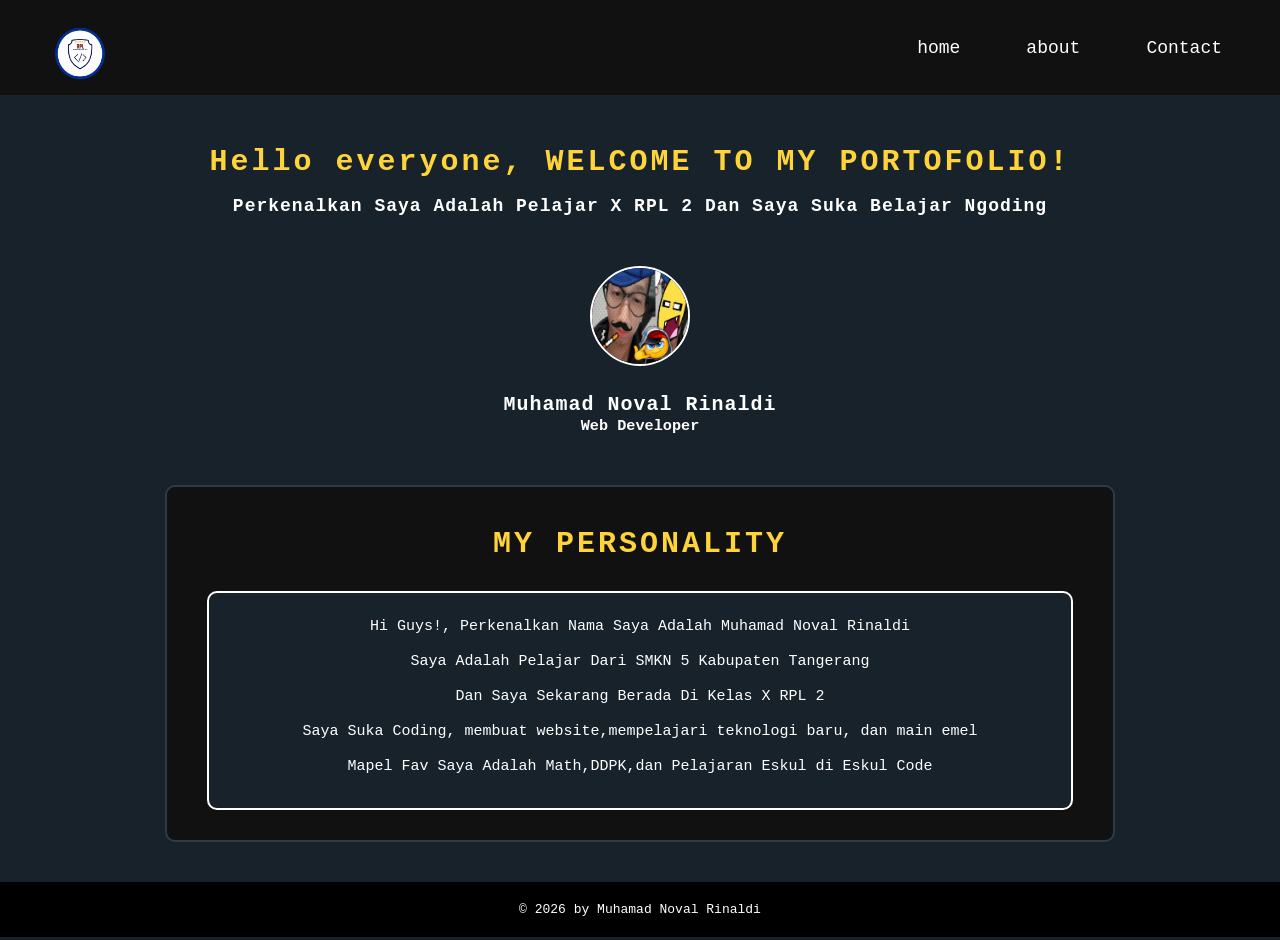
<file: index.html>
<!DOCTYPE html>
<html lang="en">
<head>
    <meta charset="UTF-8">
    <meta name="viewport" content="width=device-width, initial-scale=1.0">
    <title>Portofolio - Home</title>
    <link rel="stylesheet" href="style.css">
</head>
<body>
     <!-----perlenalan---->
   <H1>Hello everyone, WELCOME TO MY PORTOFOLIO!</H1>
   <h2>Perkenalkan Saya Adalah Pelajar X RPL 2 Dan Saya Suka Belajar Ngoding </h2>
   <img src="profile 1.jpeg" class="PP" alt="Foto Profil gw" style="width: 100px; height: 100px; border-radius: 100%;"/>
   <h2 class="h2isi">Muhamad Noval Rinaldi</h2>
   <h3>Web Developer</h3>
   <div class="gw">
     <h1>MY PERSONALITY</h1>
     <div class="border-gw">
<p> Hi Guys!, Perkenalkan Nama Saya Adalah Muhamad Noval Rinaldi</p>
<p> Saya Adalah Pelajar Dari SMKN 5 Kabupaten Tangerang</p>
<p>Dan Saya Sekarang Berada Di Kelas X RPL 2</p>
<p> Saya Suka Coding, membuat website,mempelajari teknologi baru, dan main emel</p>
<P>Mapel Fav Saya Adalah Math,DDPK,dan Pelajaran Eskul di Eskul Code</P>
        </div>
   </div>
   <!---Navbar-->
    <nav>
         <img src="logo.png" alt="logo-rpl" class="logo">
        <div class="navigasi">
     <a href="#">home</a>
        <a href="tentang.html" id="member-link">about</a>
        <a href="kontak.html">Contact</a>
        </div>
        </nav>


                        <!-- FOOTER -->
        <footer>
            <p>&copy; 2026 by Muhamad Noval Rinaldi</p>
        </footer>
</body>
</html>
</file>
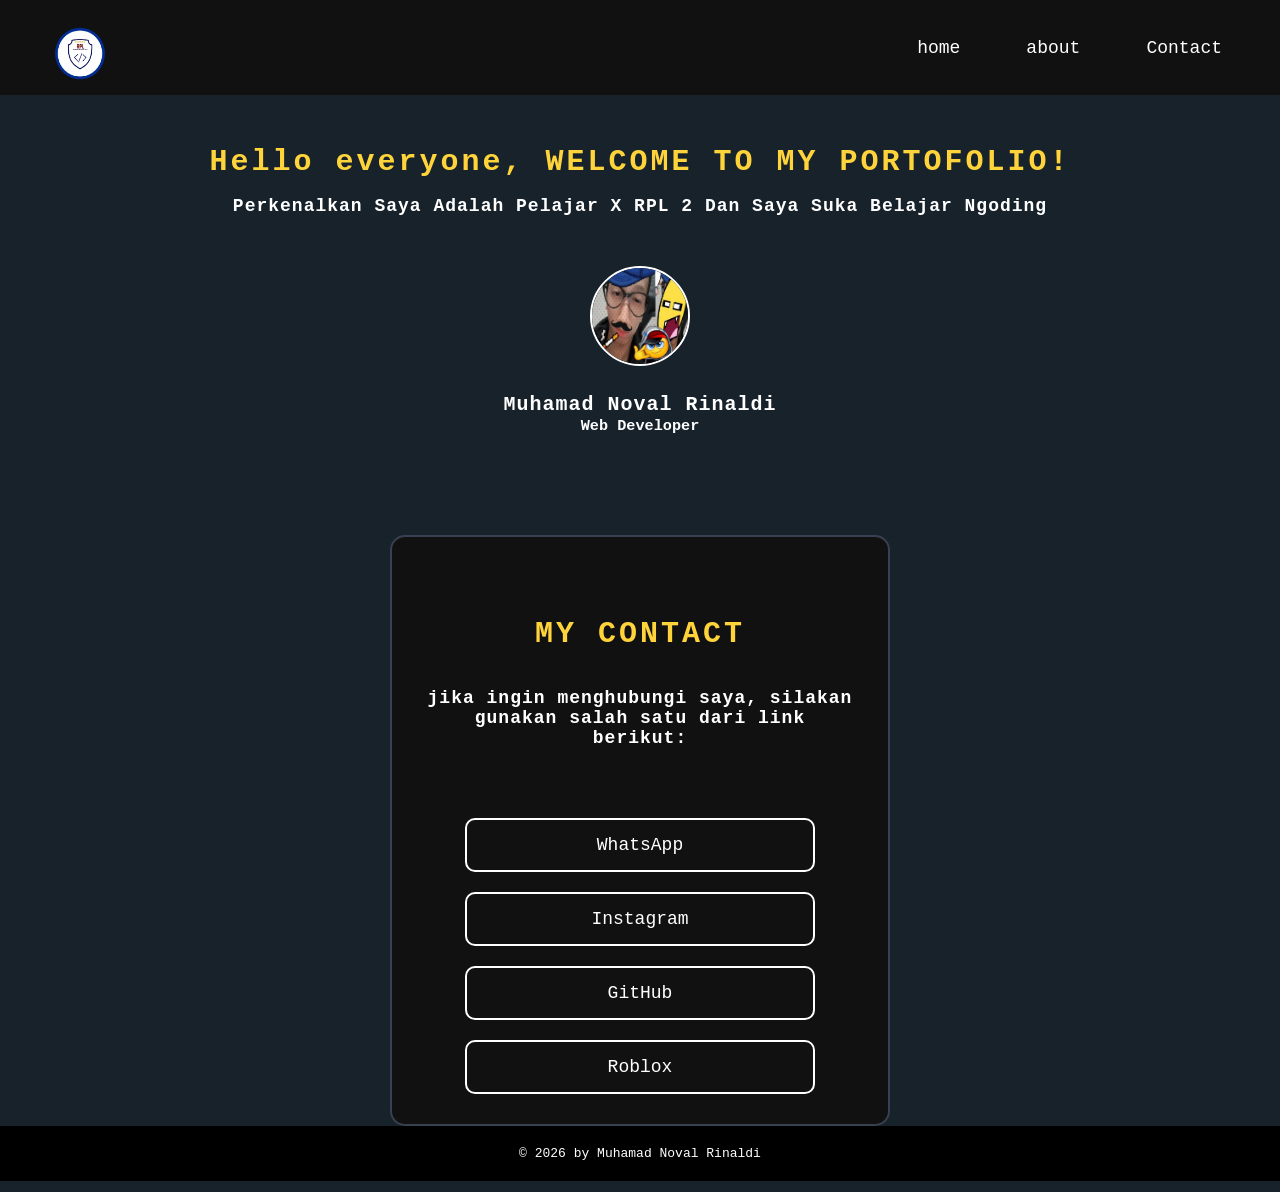
<file: kontak.html>
<!DOCTYPE html>
<html lang="en">
<head>
    <meta charset="UTF-8">
    <meta name="viewport" content="width=device-width, initial-scale=1.0">
    <title>Portofolio - Contact</title>
    <link rel="stylesheet" href="kontak.css">
</head>
<body>
     <!-----perlenalan---->
   <H1>Hello everyone, WELCOME TO MY PORTOFOLIO!</H1>
   <h2>Perkenalkan Saya Adalah Pelajar X RPL 2 Dan Saya Suka Belajar Ngoding </h2>
   <img src="profile 1.jpeg" class="PP" alt="Foto Profil gw" style="width: 100px; height: 100px; border-radius: 100%;"/>
      <h2 class="h2isi">Muhamad Noval Rinaldi</h2>
   <h3>Web Developer</h3>
  <section class="contact-section">
    <div class="kontak">
        <h1>MY CONTACT</h1>
        <h2>jika ingin menghubungi saya, silakan gunakan salah satu dari link berikut:</h2>
        <a href="https://wa.me/6285775065530" target="_blank">WhatsApp</a>
        <a href="https://www.instagram.com/vall.maou/" target="_blank">Instagram</a>
        <a href="https://github.com/VALLRinzz" target="_blank">GitHub</a>
        <a href="https://www.roblox.com/users/1384882833/profile" target="_blank">Roblox</a>
    </div>
  </section>
   <!---Navbar-->
    <nav>
         <img src="logo.png" alt="logo-rpl" class="logo">
        <div class="navigasi">
     <a href="index.html">home</a>
        <a href="tentang.html" id="member-link">about</a>
        <a href="#">Contact</a>
        </div>
        </nav>


                        <!-- FOOTER -->
        <footer>
            <p>&copy; 2026 by Muhamad Noval Rinaldi</p>
        </footer>
</body>
</html>
</file>
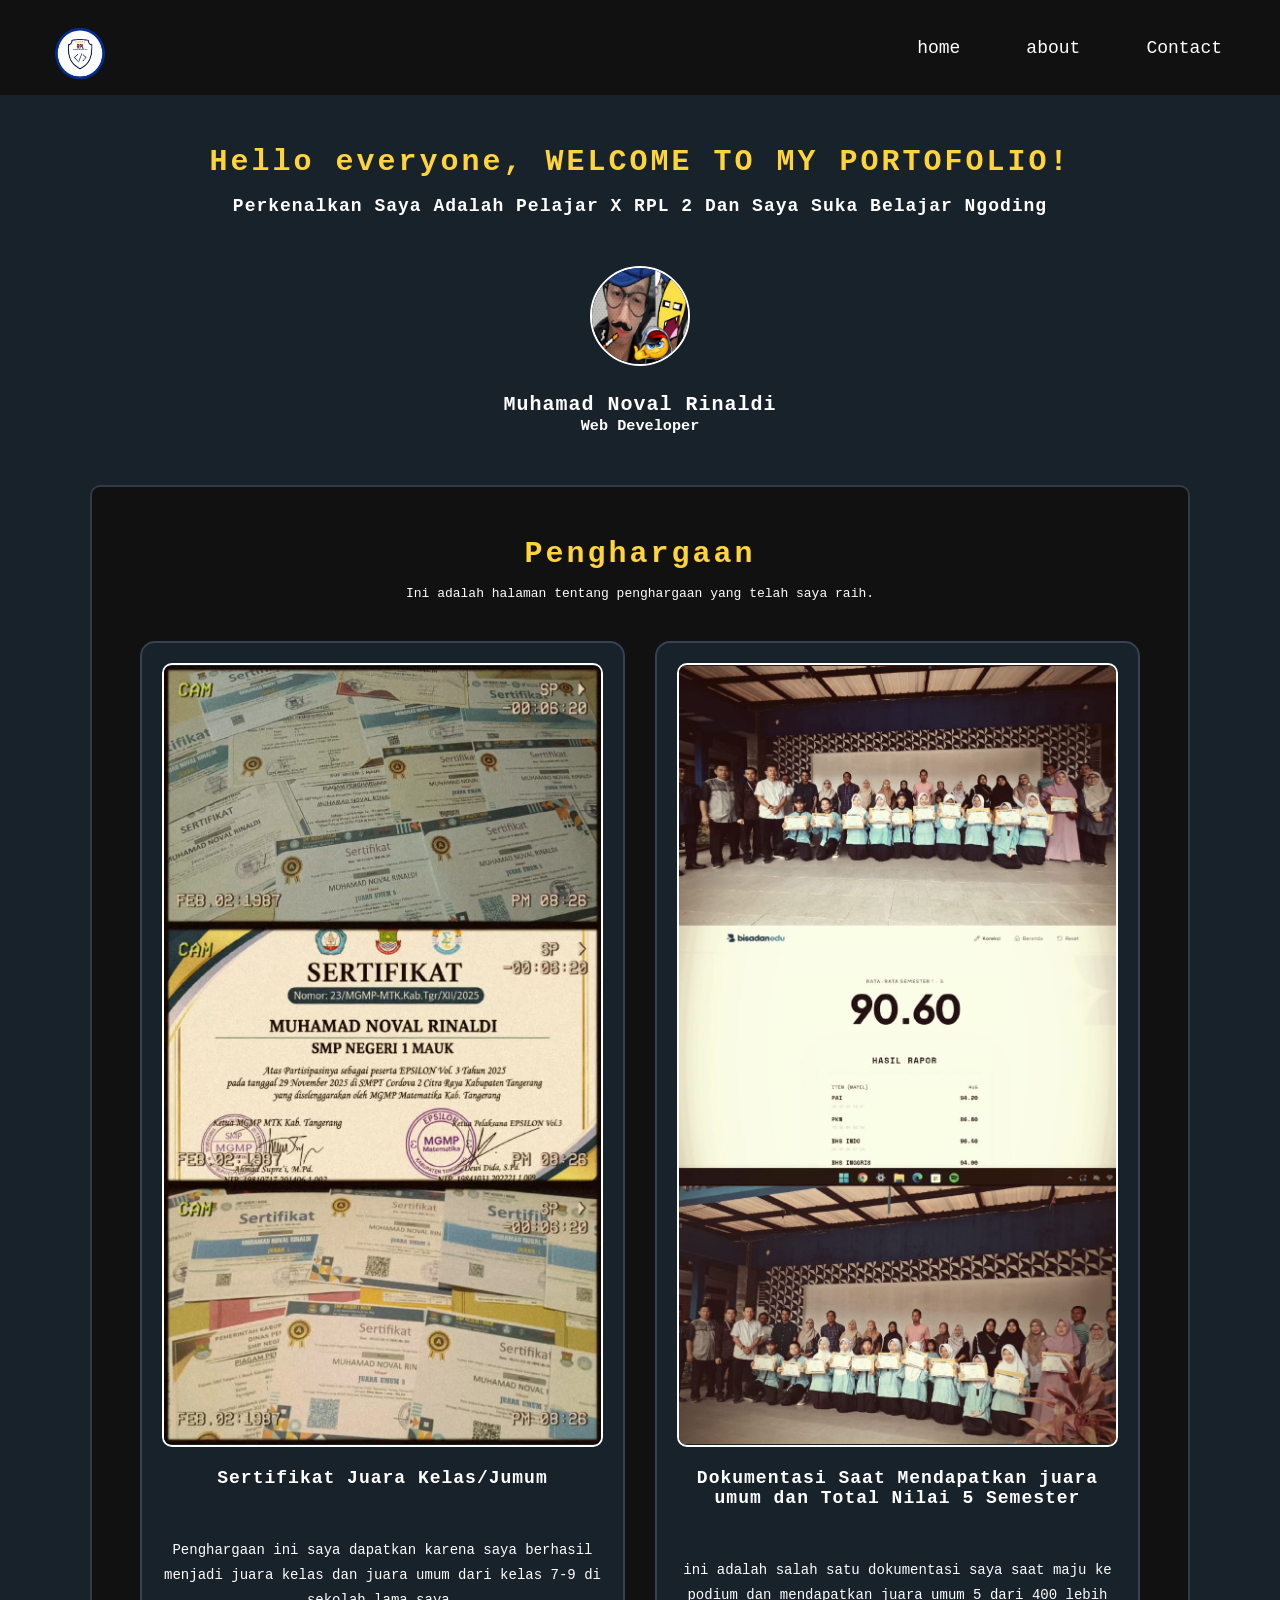
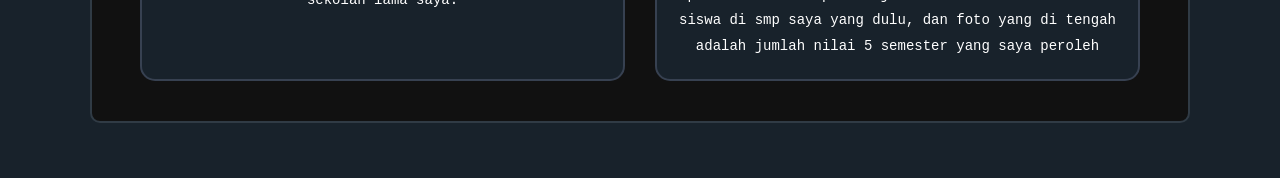
<file: penghargan.html>
<!DOCTYPE html>
<html lang="en">
<head>
    <meta charset="UTF-8">
    <meta name="viewport" content="width=device-width, initial-scale=1.0">
    <title>Penghargaan</title>
    <link rel="stylesheet" href="about.css">
</head>
<body>
           <!-----perkenalan---->
   <H1>Hello everyone, WELCOME TO MY PORTOFOLIO!</H1>
   <h2>Perkenalkan Saya Adalah Pelajar X RPL 2 Dan Saya Suka Belajar Ngoding </h2>
   <img src="profile 1.jpeg" class="PP" alt="Foto Profil gw" style="width: 100px; height: 100px; border-radius: 100%;"/>
      <h2 class="h2isi">Muhamad Noval Rinaldi</h2>
   <h3>Web Developer</h3>
   <!----Navbar-->
    <nav>
         <img src="logo.png" alt="logo-rpl" class="logo">
        <div class="navigasi">
     <a href="index.html">home</a>
        <a href="tentang.html" id="member-link">about</a>
        <a href="kontak.html">Contact</a>
        </div>
        </nav>
        <!----Main Content---->
        <main>
            <h1 class="h1anuan">Penghargaan</h1>
            </div>
            <p>Ini adalah halaman tentang penghargaan yang telah saya raih.</p>
            <div class="semuanya">
                <div class="prestasi">
                <img src="penghargaan3.jpeg" alt="sertif" class="penghargan1">
                <h2>Sertifikat Juara Kelas/Jumum </h2>
                      <p> Penghargaan ini saya dapatkan karena saya berhasil menjadi juara kelas dan juara umum dari kelas 7-9 di sekolah lama saya.
            </p>
            </div>
            
            <div class="prestasi">
                <img src="penghargaan2.jpeg" alt="sertif" class="penghargan2">
                <h2>Dokumentasi Saat Mendapatkan juara umum dan Total Nilai 5 Semester</h2>
                <p>
                    ini adalah salah satu dokumentasi saya saat maju ke podium dan mendapatkan 
                    juara umum 5 dari 400 lebih siswa di smp saya yang dulu, dan foto yang di tengah adalah jumlah nilai 5 semester yang saya peroleh 
                </p>
            </div>
            </div>
        </main>
</body>
</html>
</file>
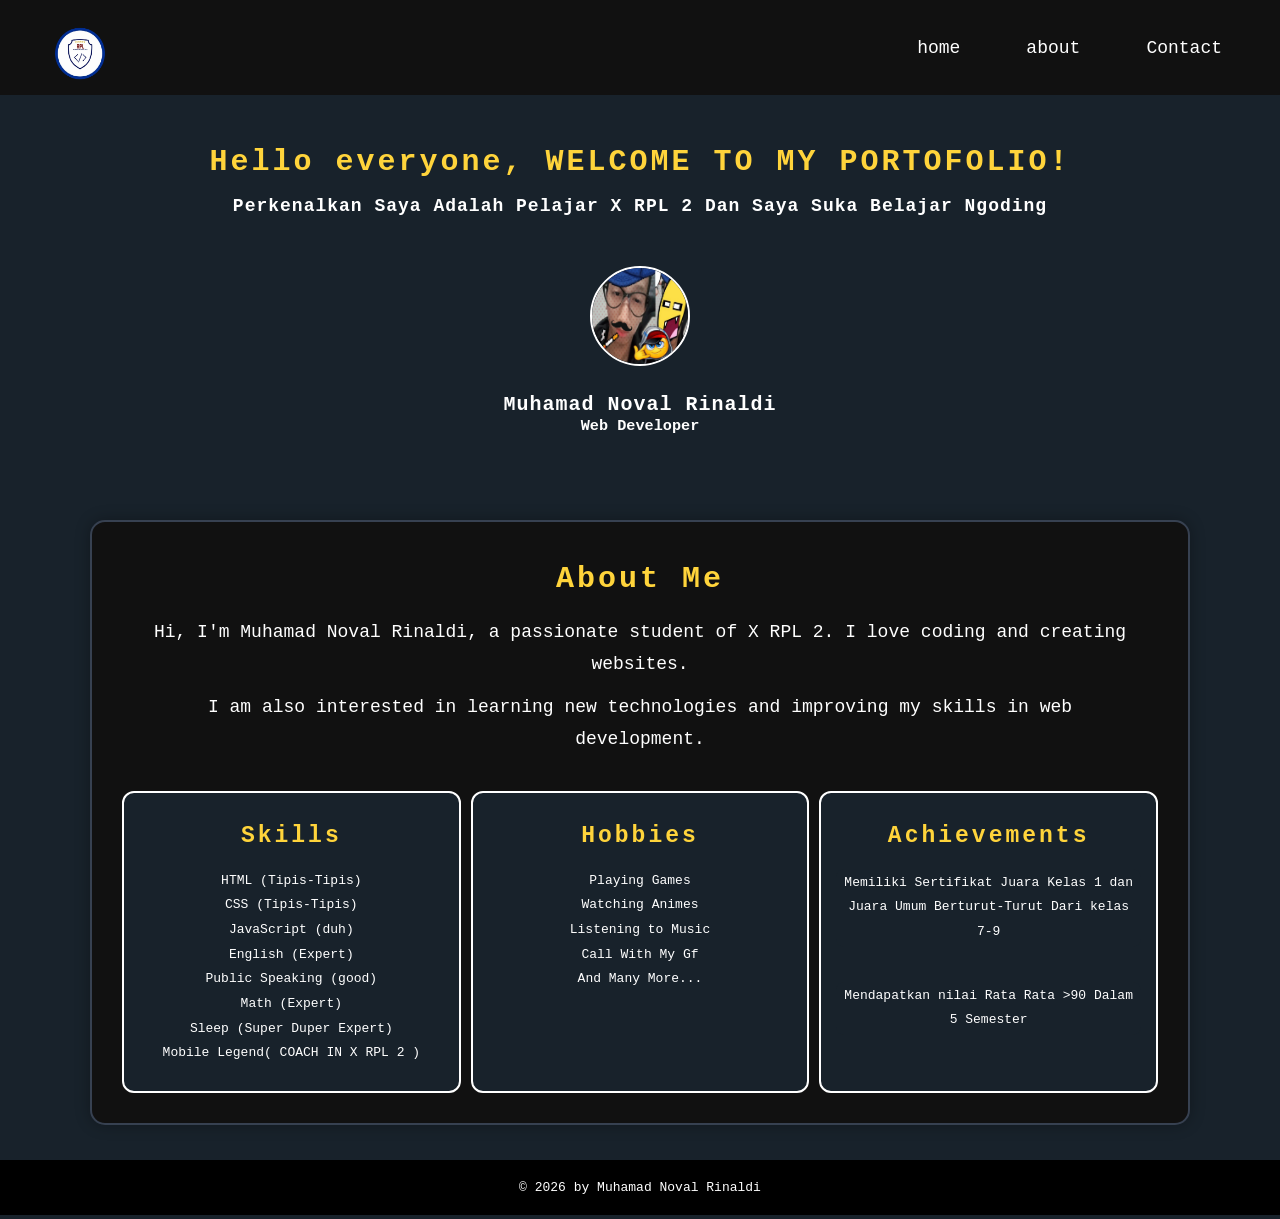
<file: tentang.html>
<!DOCTYPE html>
<html lang="en">
<head>
    <meta charset="UTF-8">
    <meta name="viewport" content="width=device-width, initial-scale=1.0">
    <title>Portofolio - About</title>
<link rel="stylesheet" href="about.css">
</head>
<body>
       <!-----perkenalan---->
   <H1>Hello everyone, WELCOME TO MY PORTOFOLIO!</H1>
   <h2>Perkenalkan Saya Adalah Pelajar X RPL 2 Dan Saya Suka Belajar Ngoding </h2>
   <img src="profile 1.jpeg" class="PP" alt="Foto Profil gw" style="width: 100px; height: 100px; border-radius: 100%;"/>
      <h2 class="h2isi">Muhamad Noval Rinaldi</h2>
   <h3>Web Developer</h3>
   <!----Navbar-->
    <nav>
         <img src="logo.png" alt="logo-rpl" class="logo">
        <div class="navigasi">
     <a href="index.html">home</a>
        <a href="#" id="member-link">about</a>
        <a href="kontak.html">Contact</a>
        </div>
        </nav>
        <!----Section-------->
        <section class="about-section">
            <div class="about">
                <h1>About Me</h1>
                <p>Hi, I'm Muhamad Noval Rinaldi, a passionate student of X RPL 2. I love coding and creating websites.</p>
                <p>I am also interested in learning new technologies and improving my skills in web development.</p>
                <div class="about-container">
              <div class="skills tentang-semua">
                <h1>Skills</h1>
                <ul>
                    <li>HTML (Tipis-Tipis)</li>
                    <li>CSS  (Tipis-Tipis) </li>
                    <li>JavaScript (duh)</li>
                    <li>English (Expert)</li>
                    <li>Public Speaking (good)</li>
                    <li>Math (Expert)</li>
                    <li>Sleep (Super Duper Expert)</li>
                    <li>Mobile Legend( COACH IN X RPL 2 )</li>
                </ul>
                </div>
                <div class="hobby tentang-semua">
                <h1>Hobbies</h1>
                <ul>
                    <li>Playing Games</li>
                    <li>Watching Animes</li>
                    <li>Listening to Music</li>
                    <li>Call With My Gf</li>
                    <li>And Many More...</li>
                </ul>
                </div>
                <div class="achievements tentang-semua">
                    <h1>Achievements</h1>
                    <a href="penghargan.html" class="pepe">Memiliki Sertifikat Juara Kelas 1  dan Juara Umum Berturut-Turut Dari kelas 7-9</a>
                    <a href="penghargan.html">Mendapatkan nilai Rata Rata >90 Dalam 5 Semester </a>
                </div>
                </div>
            </div>
        </section>

                <!-- FOOTER -->
        <footer>
            <p>&copy; 2026 by Muhamad Noval Rinaldi</p>
        </footer>
</body>
</html>
</file>
<file: style.css>
*{
    margin: 0;
    padding: 0;
    box-sizing: border-box;
}
body {
    background-color: #18222b;
    color: white;
    font-family: monospace;
    text-align: center;
    
    min-height: 100vh;
    display:flex;
    flex-direction: column;

    padding-top: 95px;

}
/*my judul gweh*/
h1 {
    font-size: 30px;
    margin-bottom: 15px;
    margin-top: 50px;
    color: #ffd43b;
    letter-spacing: 3px;
}
h2{
    font-size: 18px;
    margin-bottom: 50px;
    margin-top: 2px;
    letter-spacing: 1px ;
}
.h2isi{
    color: solid white;
    font-size: 20px;
    margin-bottom: 1px;
    margin-top: 2px;
    letter-spacing: 1px ;
}  
h3{
    margin-bottom: 50px;
}         
/*my navigasi gweh*/
nav{
    position: fixed;
    top: 0;
    left: 0;
    width: 100%;
    height: 95px;

    display: flex;
    align-items: center;
    justify-content: space-between;


    margin: 0;
    box-sizing: border-box;
    padding: 15px 30px;
    background-color: #111;
    text-align: center;
    z-index: 1000;
}
.navigasi{
    display: flex;
    align-items: center;
    gap: 10px;
}
.navigasi a {
    display: inline-block;
    margin: 0 8px;
    padding: 10px 18px;

    color: white;
    text-decoration: none;

    border: 2px solid transparent;
    border-radius: 8px;

    font-size: 18px;

    transition:
        color 0.4s cubic-bezier(.4,0,.2,1),
        background-color 0.4s cubic-bezier(.4,0,.2,1),
        border-color 0.4s cubic-bezier(.4,0,.2,1),
        box-shadow 0.4s cubic-bezier(.4,0,.2,1),
        transform 0.4s cubic-bezier(.4,0,.2,1);
}

.navigasi a:hover {
    color: #ffd43b;
    background-color: #1c1c1c;
    border-color: #ffd43b;
    box-shadow: 0 0 15px rgba(255, 212, 59, 0.35);
    transform: translateY(-2px);
}
.logo{
    justify-content: space-between;
    width: 60px ;
    margin: 10px auto 0px;
    padding: 5px    ;
    margin-left: 20px;
    display: flex;
    transition: 0.4s ease;
    object-fit: contain;
}
footer{
    background-color: black;
    color: white;
    padding: 20px;
    text-align: center;
    width: 100%;
    box-sizing: border-box;
    margin-top: auto;
    display:flex;
    justify-content: center;
    align-items: center;
}
/*my profil gweh*/
.PP {
    display: block;
    width: 110px;
    height: 110px;
    object-fit: cover;
    border-radius: 50%;
    border: 2px solid white;
    margin: 0 auto 25px;
        transition:
        color 0.4s cubic-bezier(.4,0,.2,1),
        background-color 0.4s cubic-bezier(.4,0,.2,1),
        border-color 0.4s cubic-bezier(.4,0,.2,1),
        box-shadow 0.4s cubic-bezier(.4,0,.2,1),
        transform 0.4s cubic-bezier(.4,0,.2,1);
}
.PP:hover{
    color: #ffd43b;
    background-color: #1c1c1c;
    border-color: #ffd43b;
    box-shadow: 0 0 15px rgba(255, 212, 59, 0.35);
    transform: translateY(-2px);
}
/*my personality guweh*/
.gw{
    background-color: #111;
    color: white;
    font-size: 15px;
    line-height: 1.8;
    padding: 30px 40px;
    width: 90%;
    max-width: 950px;
    margin: 0 auto 40px;
    border: 2px solid #303b45;
    border-radius: 10px;
}
.gw p{
    margin-bottom: 8px;
}
.gw h1{
    margin-top: 0;
}
.border-gw{
    background-color: #18222b;
    border: 2px solid white;
    border-radius: 10px;
    padding: 20px;
    margin-top: 20px;
            transition:
        color 0.4s cubic-bezier(.4,0,.2,1),
        background-color 0.4s cubic-bezier(.4,0,.2,1),
        border-color 0.4s cubic-bezier(.4,0,.2,1),
        box-shadow 0.4s cubic-bezier(.4,0,.2,1),
        transform 0.4s cubic-bezier(.4,0,.2,1);
}
.border-gw:hover{
    background-color: #1c1c1c;
    border-color: #ffd43b;
    box-shadow: 0 0 15px rgba(255, 212, 59, 0.35);
    transform: translateY(-2px);
}
</file>
<file: kontak.css>
*{
    margin: 0;
    padding: 0;
    box-sizing: border-box;
}
body {
    background-color: #18222b;
    color: white;
    font-family: monospace;
    text-align: center;
    
    min-height: 100vh;
    display:flex;
    flex-direction: column;

    padding-top: 95px;

}
/*my judul gweh*/
h1 {
    font-size: 30px;
    margin-bottom: 15px;
    margin-top: 50px;
    color: #ffd43b;
    letter-spacing: 3px;
}
h2{
    font-size: 18px;
    margin-bottom: 50px;
    margin-top: 2px;
    letter-spacing: 1px ;
}
.h2isi{
    color: solid white;
    font-size: 20px;
    margin-bottom: 1px;
    margin-top: 2px;
    letter-spacing: 1px ;
}  
h3{
    margin-bottom: 50px;
}
/*my navigasi gweh*/
nav{
    position: fixed;
    top: 0;
    left: 0;
    width: 100%;
    height: 95px;

    display: flex;
    align-items: center;
    justify-content: space-between;


    margin: 0;
    box-sizing: border-box;
    padding: 15px 30px;
    background-color: #111;
    text-align: center;
    z-index: 1000;
}
.navigasi{
    display: flex;
    align-items: center;
    gap: 10px;
}
.navigasi a {
    display: inline-block;
    margin: 0 8px;
    padding: 10px 18px;

    color: white;
    text-decoration: none;

    border: 2px solid transparent;
    border-radius: 8px;

    font-size: 18px;

    transition:
        color 0.4s cubic-bezier(.4,0,.2,1),
        background-color 0.4s cubic-bezier(.4,0,.2,1),
        border-color 0.4s cubic-bezier(.4,0,.2,1),
        box-shadow 0.4s cubic-bezier(.4,0,.2,1),
        transform 0.4s cubic-bezier(.4,0,.2,1);
}

.navigasi a:hover {
    color: #ffd43b;
    background-color: #1c1c1c;
    border-color: #ffd43b;
    box-shadow: 0 0 15px rgba(255, 212, 59, 0.35);
    transform: translateY(-2px);
}
.logo{
    justify-content: space-between;
    width: 60px ;
    margin: 10px auto 0px;
    padding: 5px    ;
    margin-left: 20px;
    display: flex;
    transition: 0.4s ease;
    object-fit: contain;
}
footer{
    background-color: black;
    color: white;
    padding: 20px;
    text-align: center;
    width: 100%;
    box-sizing: border-box;
    margin-top: auto;
    display:flex;
    justify-content: center;
    align-items: center;
}
/*my profil gweh*/
.PP {
    display: block;
    width: 110px;
    height: 110px;
    object-fit: cover;
    border-radius: 50%;
    border: 2px solid white;
    margin: 0 auto 25px;
        transition:
        color 0.4s cubic-bezier(.4,0,.2,1),
        background-color 0.4s cubic-bezier(.4,0,.2,1),
        border-color 0.4s cubic-bezier(.4,0,.2,1),
        box-shadow 0.4s cubic-bezier(.4,0,.2,1),
        transform 0.4s cubic-bezier(.4,0,.2,1);
}
.PP:hover{
    color: #ffd43b;
    background-color: #1c1c1c;
    border-color: #ffd43b;
    box-shadow: 0 0 15px rgba(255, 212, 59, 0.35);
    transform: translateY(-2px);
}
.kontak{
    display: flex;
    flex-direction: column;
    align-items: center;
    gap: 20px;
    width: 500px;
    margin: 50px auto 0;
    padding: 30px;
    border: 2px solid #374151; 
    border-radius: 15px;
    background-color: #111;  
}
.kontak a {
    display: block;
    padding: 15px;
    width: 350px;

    color: white;
    text-decoration: none;

    border: 2px solid white;
    border-radius: 10px;
    background-color: #111;

    font-size: 18px;

    transition:
        color 0.4s cubic-bezier(.4,0,.2,1),
        background-color 0.4s cubic-bezier(.4,0,.2,1),
        border-color 0.4s cubic-bezier(.4,0,.2,1),
        box-shadow 0.4s cubic-bezier(.4,0,.2,1),
        transform 0.4s cubic-bezier(.4,0,.2,1);
}
.kontak a:hover {
    color: #ffd43b;
    background-color: #1c1c1c;
    border-color: #ffd43b;
    box-shadow: 0 0 15px rgba(255, 212, 59, 0.35);
    transform: translateY(-2px);
}
</file>
<file: about.css>
*{
    margin: 0;
    padding: 0;
    box-sizing: border-box;
}
body {
    background-color: #18222b;
    color: white;
    font-family: monospace;
    text-align: center;
    
    min-height: 100vh;
    display:flex;
    flex-direction: column;

    padding-top: 95px;

}
/*my judul gweh*/
h1 {
    font-size: 30px;
    margin-bottom: 15px;
    margin-top: 50px;
    color: #ffd43b;
    letter-spacing: 3px;
}
h2{
    font-size: 18px;
    margin-bottom: 50px;
    margin-top: 2px;
    letter-spacing: 1px ;
    
}
.h2isi{
    color: solid white;
    font-size: 20px;
    margin-bottom: 1px;
    margin-top: 2px;
    letter-spacing: 1px ;
}  
h3{
    margin-bottom: 50px;
}
/*my navigasi gweh*/
nav{
    position: fixed;
    top: 0;
    left: 0;
    width: 100%;
    height: 95px;

    display: flex;
    align-items: center;
    justify-content: space-between;


    margin: 0;
    box-sizing: border-box;
    padding: 15px 30px;
    background-color: #111;
    text-align: center;
    z-index: 1000;
}
.navigasi{
    display: flex;
    align-items: center;
    gap: 10px;
}
.navigasi a {
    display: inline-block;
    margin: 0 8px;
    padding: 10px 18px;

    color: white;
    text-decoration: none;

    border: 2px solid transparent;
    border-radius: 8px;

    font-size: 18px;

    transition:
        color 0.4s cubic-bezier(.4,0,.2,1),
        background-color 0.4s cubic-bezier(.4,0,.2,1),
        border-color 0.4s cubic-bezier(.4,0,.2,1),
        box-shadow 0.4s cubic-bezier(.4,0,.2,1),
        transform 0.4s cubic-bezier(.4,0,.2,1);
}

.navigasi a:hover {
    color: #ffd43b;
    background-color: #1c1c1c;
    border-color: #ffd43b;
    box-shadow: 0 0 15px rgba(255, 212, 59, 0.35);
    transform: translateY(-2px);
}
.logo{
    justify-content: space-between;
    width: 60px ;
    margin: 10px auto 0px;
    padding: 5px    ;
    margin-left: 20px;
    display: flex;
    transition: 0.4s ease;
    object-fit: contain;
}
footer{
    background-color: black;
    color: white;
    padding: 20px;
    text-align: center;
    width: 100%;
    box-sizing: border-box;
    margin-top: auto;
    display:flex;
    justify-content: center;
    align-items: center;
}
/*my profil gweh*/
.PP {
    display: block;
    width: 110px;
    height: 110px;
    object-fit: cover;
    border-radius: 50%;
    border: 2px solid white;
    margin: 0 auto 25px;
        transition:
        color 0.4s cubic-bezier(.4,0,.2,1),
        background-color 0.4s cubic-bezier(.4,0,.2,1),
        border-color 0.4s cubic-bezier(.4,0,.2,1),
        box-shadow 0.4s cubic-bezier(.4,0,.2,1),
        transform 0.4s cubic-bezier(.4,0,.2,1);
}
.PP:hover{
    color: #ffd43b;
    background-color: #1c1c1c;
    border-color: #ffd43b;
    box-shadow: 0 0 15px rgba(255, 212, 59, 0.35);
    transform: translateY(-2px);
}
.about-section {
    color:white;
    padding: 35px 5%;
}
.about{
    max-width: 1100px;
    margin: 0 auto;
    padding: 30px;
    border: 2px solid #374151;
    border-radius: 15px;
    background-color: #111;
    box-shadow: 0 0 15px rgba(0, 0, 0, 0.3);
}
.about > h1{
    margin-bottom: 20px;
    margin-top: 10px;
}
.about > p{
    font-size: 18px;
    line-height: 1.8;
    margin-bottom: 10px;
}
.about-container{
    display: grid;
    grid-template-columns: repeat(3, 1fr);
    gap: 10px;
    margin-top:35px;
    align-items: stretch;
}
.tentang-semua{
    background-color: #18222b;
    border: 2px solid white;
    border-radius: 12px;
    padding: 25px 15px;
    min-width: 0;
      transition:
        color 0.4s cubic-bezier(.4,0,.2,1),
        background-color 0.4s cubic-bezier(.4,0,.2,1),
        border-color 0.4s cubic-bezier(.4,0,.2,1),
        box-shadow 0.4s cubic-bezier(.4,0,.2,1),
        transform 0.4s cubic-bezier(.4,0,.2,1);
}
.tentang-semua h1{
    font-size: 23px;
    margin-top: 5px;
    margin-bottom: 20px;
    color: #ffd43b;
}
.tentang-semua ul{
    list-style: none;       
    padding: 0;
}
.tentang-semua li{
    line-height: 1.9;
    border-radius: 8px;
    transition: 
        color 0.4s cubic-bezier(.4,0,.2,1),
        background-color 0.4s cubic-bezier(.4,0,.2,1),
        border-color 0.4s cubic-bezier(.4,0,.2,1),
        box-shadow 0.4s cubic-bezier(.4,0,.2,1),
        transform 0.4s cubic-bezier(.4,0,.2,1);
}
.about p{
    padding: 0 20px;
}
.tentang-semua li:hover{
    color: #1c1c1c;
    background-color: white;
    border-color: #ffd43b;
    box-shadow: 0 0 15px rgba(230, 25, 25, 0.35);
    transform: translateY(-2px);
}
.tentang-semua a{
    display: block;
    padding: 0;
    min-width: 0;
    line-height: 1.9;

    color: white;
    text-decoration: none;

    border: 2px solid transparent;
    border-radius: 8px;
    background-color: #18222b;

    transition:
        color 0.4s cubic-bezier(.4,0,.2,1),
        background-color 0.4s cubic-bezier(.4,0,.2,1),
        border-color 0.4s cubic-bezier(.4,0,.2,1),
        box-shadow 0.4s cubic-bezier(.4,0,.2,1),
        transform 0.4s cubic-bezier(.4,0,.2,1);
}
.pepe{
    margin-bottom: 35px;
}
.tentang-semua a:hover {
    color: #1c1c1c;
    background-color: white;
    box-shadow: 0 0 15px rgba(230, 25, 25, 0.35);
    transform: translateY(-2px);
}
.semuanya{
    max-width: 1000px;
    margin: 40px auto;
    display: grid;
    grid-template-columns: repeat(2, 1fr);
    gap: 30px;

}
main{
    border: 2px solid #303b45;
    border-radius: 10px;
    width: 1100px;
    align-items: center;
    text-align: center;
    margin: 0 auto 50px;
    background-color: #111;
}
.prestasi{
    background-color: #18222b;
    border: 2px solid #374151;
    border-radius: 15px;
    padding:20px;
            transition:
        color 0.4s cubic-bezier(.4,0,.2,1),
        background-color 0.4s cubic-bezier(.4,0,.2,1),
        border-color 0.4s cubic-bezier(.4,0,.2,1),
        box-shadow 0.4s cubic-bezier(.4,0,.2,1),
        transform 0.4s cubic-bezier(.4,0,.2,1);
}
.penghargan1{
    width: 100%;
    aspect-ratio: 9 / 16;
    object-fit: contain;
    border: 2px solid white;
    border-radius: 10px;
    margin-bottom: 15px;
}
.prestasi h2{
    color: white;
    margin: 10 0 15px;
}
.prestasi p{
    font-size: 14px;
    line-height: 1.8;
    margin-bottom: 0;
}
.prestasi:hover{
        color: white;
    background-color: #1c1c1c;
    border-color: #ffd43b;
    box-shadow: 0 0 15px rgba(255, 212, 59, 0.35);
    transform: translateY(-2px);
}
.penghargan2{
    width: 100%;
    aspect-ratio: 9 / 16;
    object-fit: contain;
    border: 2px solid white;
    border-radius: 10px;
    margin-bottom: 15px;
}
</file>
